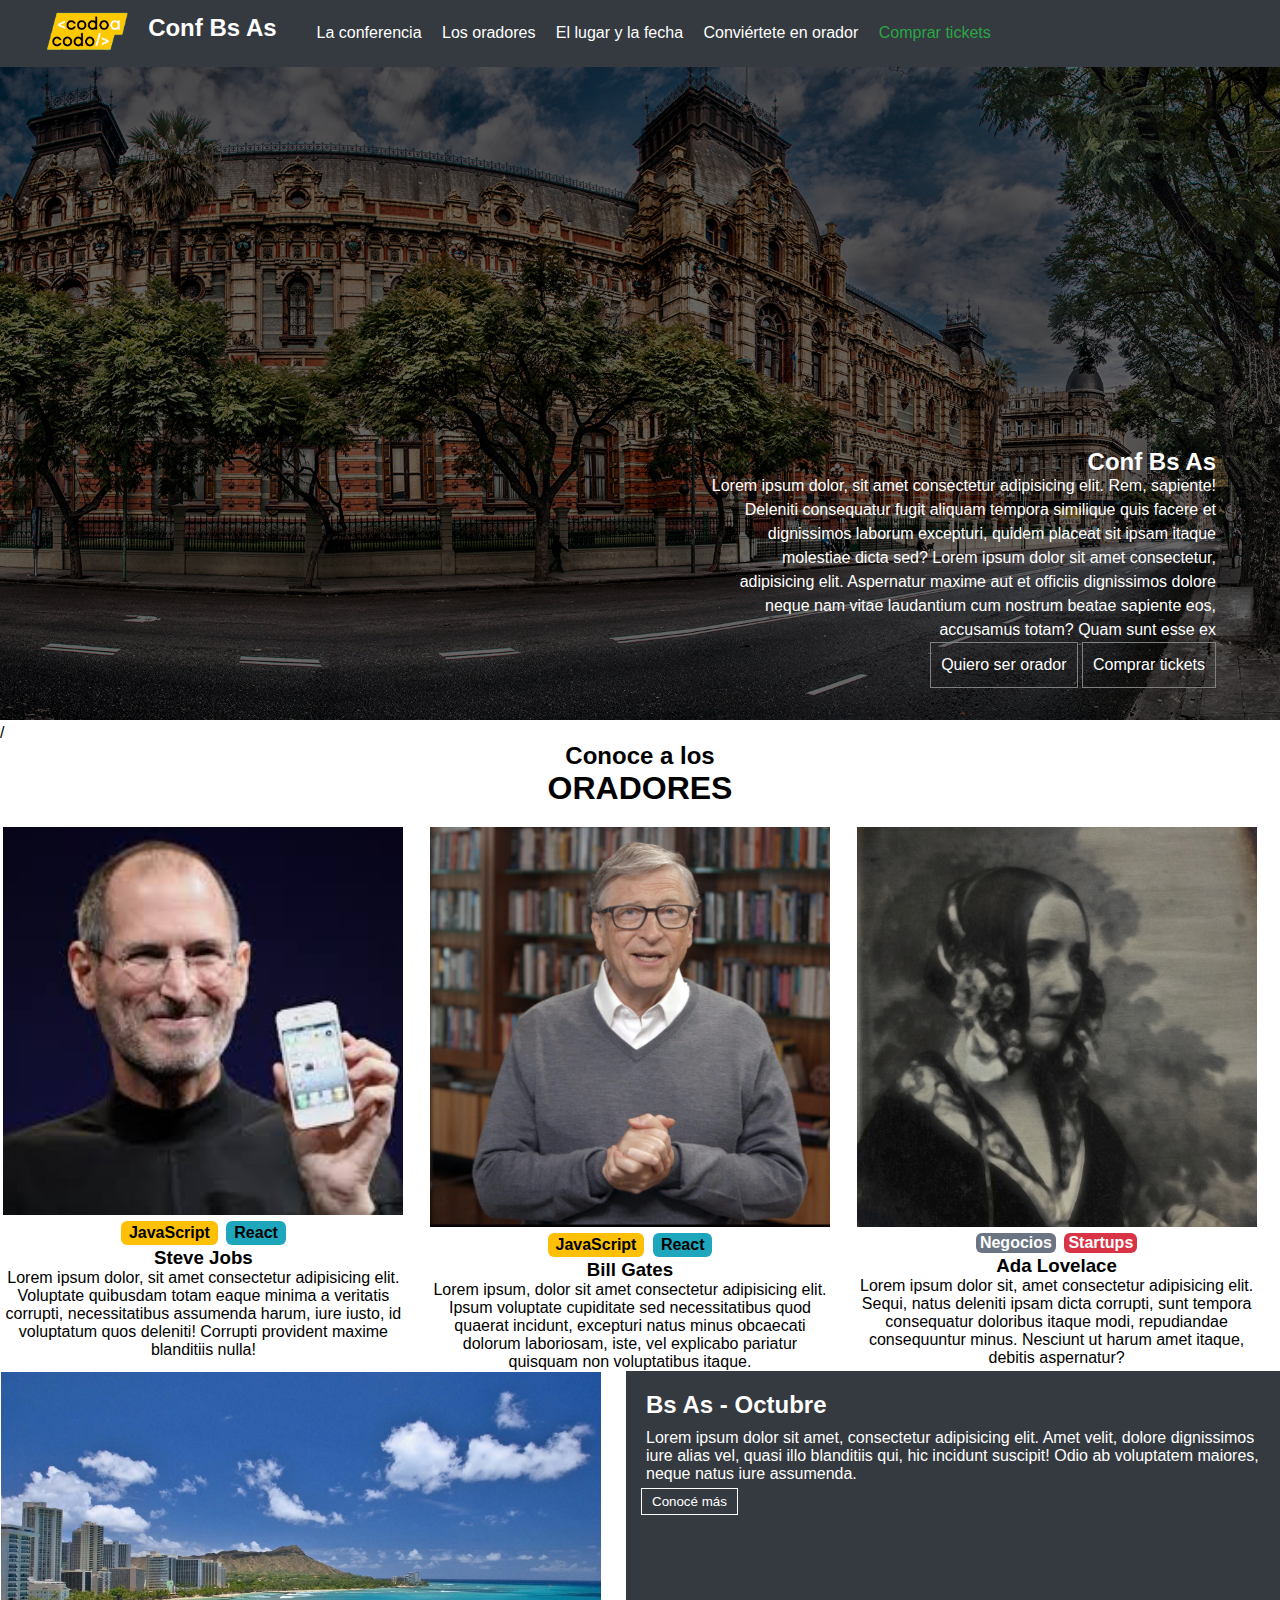
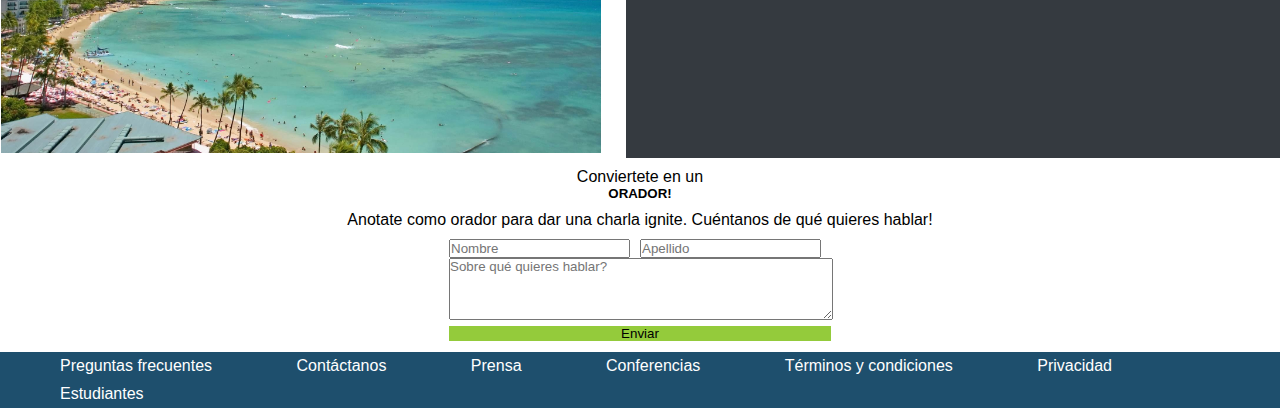
<file: index.html>
<!DOCTYPE html>
<html lang="en">
<head>
    <meta charset="UTF-8">
    <meta name="viewport" content="width=device-width, initial-scale=1.0">
    <link rel="stylesheet" href="tp.css">
    <title>Proyecto Integrador</title>
    <link href="https://cdn.jsdelivr.net/npm/bootstrap@5.3.2/dist/css/bootstrap.min.css" rel="stylesheet" integrity="sha384-T3c6CoIi6uLrA9TneNEoa7RxnatzjcDSCmG1MXxSR1GAsXEV/Dwwykc2MPK8M2HN" crossorigin="anonymous">
    <link rel="shortcut icon" href="/tp-CODO A CODO/asset/favicon.ico" type="image/x-icon">
</head>
<body>
    <header>
        <div class="padre">
        <div class="logo">
            <img src="./asset/codoacodo.png" alt="Logo de Codo a Codo">
            <h2>Conf Bs As</h2>
        </div>
        <nav class="nav2">
            <a href="#">La conferencia</a>
            <a href="#oradores2">Los oradores</a>
            <a href="#lugar">El lugar y la fecha</a>
            <a href="#conviertete">Conviértete en orador</a>
            <a class="ticket" href="./paginas/tickets.html">Comprar tickets</a>
        </nav>
    </div>
    </header>
    <main>
        <section class="fondo" id="#">
            <div class="fondo2">
                <img src="./asset/ba1.jpg" alt="Imagen de edificio">/
            </div>
           <div class="imgtex">
            <h2>Conf Bs As</h2>
           <p>Lorem ipsum dolor, sit amet consectetur adipisicing elit. Rem, sapiente! Deleniti consequatur fugit aliquam tempora similique quis facere et dignissimos laborum excepturi, quidem placeat sit ipsam itaque molestiae dicta sed? Lorem ipsum dolor sit amet consectetur, adipisicing elit. Aspernatur maxime aut et officiis dignissimos dolore neque nam vitae laudantium cum nostrum beatae sapiente eos, accusamus totam? Quam sunt esse ex </p>
           <a href="">Quiero ser orador</a>
           <a href="" id="ti">Comprar tickets</a>
           </div>
            
        </section>
        
        <section  class="oradores" id="oradores2">
                <div class="titulo">
                    <h2>Conoce a los</h2>
                    <h1>ORADORES</h1>
                </div>
                <div class="claseshijas">
                <div class="steve">
                    <img src="./asset/steve.jpg" alt="Imagen de Steve">
                    <div class="peqtitulos1">
                        <h4 class="ama">JavaScript</h4>
                        <h4 class="rea">React</h4>
                    </div>
                    <h3>Steve Jobs</h3>
                    <p>Lorem ipsum dolor, sit amet consectetur adipisicing elit. Voluptate quibusdam totam eaque minima a veritatis corrupti, necessitatibus assumenda harum, iure iusto, id voluptatum quos deleniti! Corrupti provident maxime blanditiis nulla!</p>
                </div>
                <div class="bill">
                    <img src="./asset/bill.jpg" alt="Imagen de Bill">
                    <div class="peqtitulos2">
                        <h4 class="ama">JavaScript</h4>
                        <h4 class="rea">React</h4>
                    </div>
                    <h3>Bill Gates</h3>
                    <p>Lorem ipsum, dolor sit amet consectetur adipisicing elit. Ipsum voluptate cupiditate sed necessitatibus quod quaerat incidunt, excepturi natus minus obcaecati dolorum laboriosam, iste, vel explicabo pariatur quisquam non voluptatibus itaque.</p>
                </div>
                <div class="ada">
                    <img src="./asset/ada.jpeg" alt="Imagen de Ada">
                    <div class="peqtitulos3">
                        <h4 class="nego">Negocios</h4>
                        <h4 class="star">Startups</h4>
                    </div>
                    <h3>Ada Lovelace</h3>
                    <p>Lorem ipsum dolor sit, amet consectetur adipisicing elit. Sequi, natus deleniti ipsam dicta corrupti, sunt tempora consequatur doloribus itaque modi, repudiandae consequuntur minus. Nesciunt ut harum amet itaque, debitis aspernatur?</p>
                </div>
            </div>
        </section>
        <div class="playa" id="lugar">
            <div class="foto">
                <img src="./asset/honolulu.jpg" alt="Foto de playa">
            </div>
            <div class="texto">
                <h2>Bs As - Octubre</h2>
                <p>Lorem ipsum dolor sit amet, consectetur adipisicing elit. Amet velit, dolore dignissimos iure alias vel, quasi illo blanditiis qui, hic incidunt suscipit! Odio ab voluptatem maiores, neque natus iure assumenda.</p>
                <button>Conocé más</button>
            </div>
            
        </div>

    </main>
    
    <div class="formulario">
        <div class="texto">
            <div class="titulo">
                <p>Conviertete en un </p>
                <h5>ORADOR!</h5>
            </div>
        <p>Anotate como orador para dar una charla ignite. Cuéntanos de qué quieres hablar!</p> 
        </div>
        <form action="" id="conviertete">
            <div class="nombreyap">
            <div>
                <label for="nombre"></label>
                <input type="text" id="nombre" name="nombre" required placeholder="Nombre">
              </div>
              <div>
                <label for="apellido"></label>
                <input type="text" id="apellido" name="apellido" required placeholder="Apellido">
              </div>
            </div>
              <div>
                <label for="mensaje"></label>
                <textarea id="mensaje" name="mensaje" rows="4" required placeholder="Sobre qué quieres hablar?"></textarea>
              </div>
              <div>
                <input type="submit" value="Enviar" class="boton-enviar">
              </div>
        </form>
        
           
        
    </div>
    <footer>
       <nav>Preguntas frecuentes</nav>
       <nav>Contáctanos</nav>
       <nav>Prensa</nav>
       <nav>Conferencias</nav>
       <nav>Términos y condiciones</nav>
       <nav>Privacidad</nav>
       <nav>Estudiantes</nav>
    </footer>
</body>
</html>
</file>
<file: tp.css>
:root{
    --bgcolor:#353A40;
    --textcolor:white;
    --texttickets: #29A744;
}

*{

    margin:0;
    padding: 0;
    font-family: Arial, Helvetica, sans-serif;
}

header{

    background-color: var(--bgcolor);
    height: 4.2em; /* es relativo*/
    color: var(--textcolor);
    position: fixed;
    top:0;
    z-index: 100;

    display: flex;
    
    width: 100%; /*ocupa todo el ancho posible*/
    .logo{
        display: inline-block;
        margin-left: 2em;

        & img{
            
            height: 4em; /* height:altura*/
            vertical-align: middle;
        }
        & h2{
            display: inline-block; /*para que se posicione a la par de la img*/
            
        }
    }
    & nav{
        float: right;
        padding: 1.5em 2em;

        & a{
        text-decoration: none;
        color: var(--textcolor);
        margin: 0.5em;
        }
        .ticket{
            color: var(--texttickets);
        }
    }
}
.fondo{
    position: relative; /*el contenido se va a posicionar respecto a la img y no de la pagina */
    overflow: hidden;
    & img{
        filter: brightness(0.4);
        top: 10%;
        align-content: space-around;
        /*height: 100%;*/
        width: 100%;
    }
    .imgtex{
        position: absolute; /*para que se mueve con respecto al principal*/
        text-align: right;
        top:50vh; /*posiciona el texto*/
        right: 4em;
        width: 40%; /*que ocupe solo este ancho*/
        line-height: 1.5em;
        
        & h2{
            color: var(--textcolor);
        }
        & p{
            color: var(--textcolor);
        }
        & a {
            color: var(--textcolor);
            padding: 10px;
            display: inline-block;
            border: 1px solid gray;
            
            
        }
        & a:link {
            padding: 10px;
            margin: 10px red;
            color: var(--textcolor);
            text-decoration: none;
        }
        
    }

}

.oradores{
    display: flex;/*Utilizamos flexbox para alinear las clases hijas en una fila */
    /*margin: 60px;  */
    flex-direction: column;
    align-items: center; /* Para centrar horizontalmente */
    text-align: center;
    }
    .titulo{
        margin-bottom: 20px; 
    }
    .claseshijas{
        display: flex; 
        flex-wrap: wrap; /*permite que las clases hijas se adapten a pantallas mas peques*/
        justify-content: center; /*Centra horizontalmente las clases hijas */
        
        .steve, .bill,  .ada {
            /*display: inline-block;*/ /* Coloca las clases hijas una al lado de la otra */
            margin-right: 20px; /* Agrega un margen entre las clases hijas para separarlas */
            width: calc(33.33% - 20px);/* Ajusta el ancho de las clases hijas para que haya espacio entre ellas */
            
            & img{
                width: 400px;
                height: auto;
        }
        }
            & h4{
                display: inline-block;
                margin:2px;
        }
            .peqtitulos2,.peqtitulos1, .peqtitulos3{
                .ama{
                    background-color: #FDC006;
                    padding: 3px 8px;
                    border-radius: 6px;
                    
            }
                .rea{
                    background-color: #1EA6BD;
                    padding: 3px 8px;
                    border-radius: 6px;
                    border: 1px;
            }
                .nego{
                    background-color: #6B7482;
                    color: var(--textcolor);
                    padding: 1px 4px;
                    border-radius: 6px;
                    border: 1px;
            }
                .star{
                    background-color: #D83446;
                    color: var(--textcolor);
                    padding: 1px 4px;
                    border-radius: 6px;
                    border: 1px;
            }
        }
    }
.playa{
    display:flex;
    background-color: var(--textcolor);
    flex-wrap: wrap;/* Permite que las dos columnas se ajusten en pantallas más pequeñas */

    .foto, .texto{
        display: inline-block;
        padding: 1px;
        flex: 1; /* Ambas columnas ocupan el mismo espacio */
        
    }
    .foto{
        & img {
            height: auto;
            width: 600px;
            
        } 
    }
    .texto{
        padding: 15px;
        background-color: var(--bgcolor);
        color: var(--textcolor);
        & h2, & p {
            color: var(--textcolor);
            padding: 5px;
        }
        & button{
            padding:30px;
            background-color: var(--bgcolor);
            border: none;
            color: var(--textcolor);
            padding: 5px 10px;  /*agrega relleno para el boton*/
            border: 1px solid #ffffff; /* Agrega una línea blanca alrededor del botón */
            
        }
    }
}

.formulario{
    display: flex;
    flex-direction: column;
    align-items: center; /* Centra verticalmente */
    justify-content: center; /* Centra horizontalmente */
    .texto{
        text-align: center;
        /*justify-content: center;
        align-items: center;*/
       
        .titulo{
            margin: 10px 35px;
            /*display: flex;
            flex-direction: column;
            align-items: center; /* Centra horizontalmente */
            /*justify-content: center;*/ /* Centra verticalmente */
            /*margin: 10px 35px;*/
}

        }
        & form{
            display: flex;
            flex-direction: column;
            padding: 10px;
            .nombreyap{
                display: flex;
    
            }
            & textarea{
                width: 100%;
            }
            & submit{
                width: 100%;
            }
        }
        .nombreyap div{
            flex: 1; /* Hace que los campos de "Nombre" y "Apellido" ocupen el mismo ancho */
            margin-right: 10px; /* Espacio entre "Nombre" y "Apellido" */
        }
        .boton-enviar {
            background-color: #94CB3B;
            width: 100%;
            border: none;
        }
    }
    & footer{
        background-color:#1E4F6D;
         /* Agrega espacio interno al footer para separar el contenido del borde */
        & nav {
            display: inline-block; /* Hace que los elementos de navegación se muestren uno al lado del otro */
            margin-right: 10px; /* Agrega un margen derecho de 10px entre los elementos de navegación */
            padding: 5px 10px; /* Agrega relleno para separar el texto del borde */
             /* Cambia el color de fondo de los elementos de navegación según tus preferencias */
            color: #fff; /* Cambia el color del texto según tus preferencias */
            text-decoration: none; /* Elimina el subrayado predeterminado de los enlaces */
            margin-left:50px;
        }
    }
    @media (max-width: 575px) {
        .playa {
            flex-direction: column; /* Coloca los elementos en una columna en pantallas pequeñas */
        }

        .oradores{
            display: flex;
            flex-direction: column;
                .claseshijas{
                    display: flex;
                    align-items: center;
                    & img{
                        width: 160px;
                        height: auto;
                }
        }
        }
        header{
            position: relative;
            height: 100%;
            
            .padre{
                right: 42%;
                height: 40%;
                display: flex;
                flex-direction: column;

                
                .logo{
                    display: block;
                    flex-direction: column;
                }
                .nav2{
                    display: block; /*block*/ /*flex*/ /*inline-table*/
                    & a{
                    padding: 10 px 20px;
                    border: 10px black;
                    display: inline-block;
                    background-color: #6B7482;
                    border-radius: 5px;
                    margin-right: 10px; 
                }
                }
    }
        }
        .fondo{

            position: relative;
            overflow: hidden;
            width: 100%;
            height: 100%
            align-content: space-around;

            
}
    .imgtex{
            /position: absolute; /*para que se mueva con respecto al principal*/
                color: var(--textcolor);
                text-align: left;
                right: 10%;
                width: 40%;
                height: 55%;
                line-height: 1.5em;
                
                
    }
        footer { 
            display: block;
            & nav{
                padding: 10 px 20px;
                    border: 10px black;
                    display: inline-block;
                    background-color: #c0d0e8;
                    border-radius: 5px;
                    margin-right: 10px;
                    color: black;
            }
        }


        .fondo{
            position: relative; /*el contenido se va a posicionar respecto a la img y no de la pagina */
            overflow: hidden;
            & img{
                filter: brightness(0.4);
                top: 10%;
                align-content: space-around;
                /*height: 100%;*/
                width: 100%;
            }
            .imgtex{
                position: absolute; /*para que se mueve con respecto al principal*/
                text-align: center;
                top:45% ; /*posiciona el texto*/
                right: 0;
                width: 100%; /*que ocupe solo este ancho*/
                height: auto;
                line-height: 1.5em;
                transform: translateY(-50%);
                
                
                & h2{
                    color: rgb(106, 106, 108);
                }
                & p{
                    color:  rgb(138, 138, 140);
                }
                & a {
                    color: var(--textcolor);
                    padding: 10px;
                    display: inline-block;
                    border: 1px solid gray;
                    
                    
                }
                & a:link {
                    padding: 10px;
                    margin: 10px red;
                    color: var(--textcolor);
                    text-decoration: none;
                }
                
            }
        
        }
        


    }
</file>
